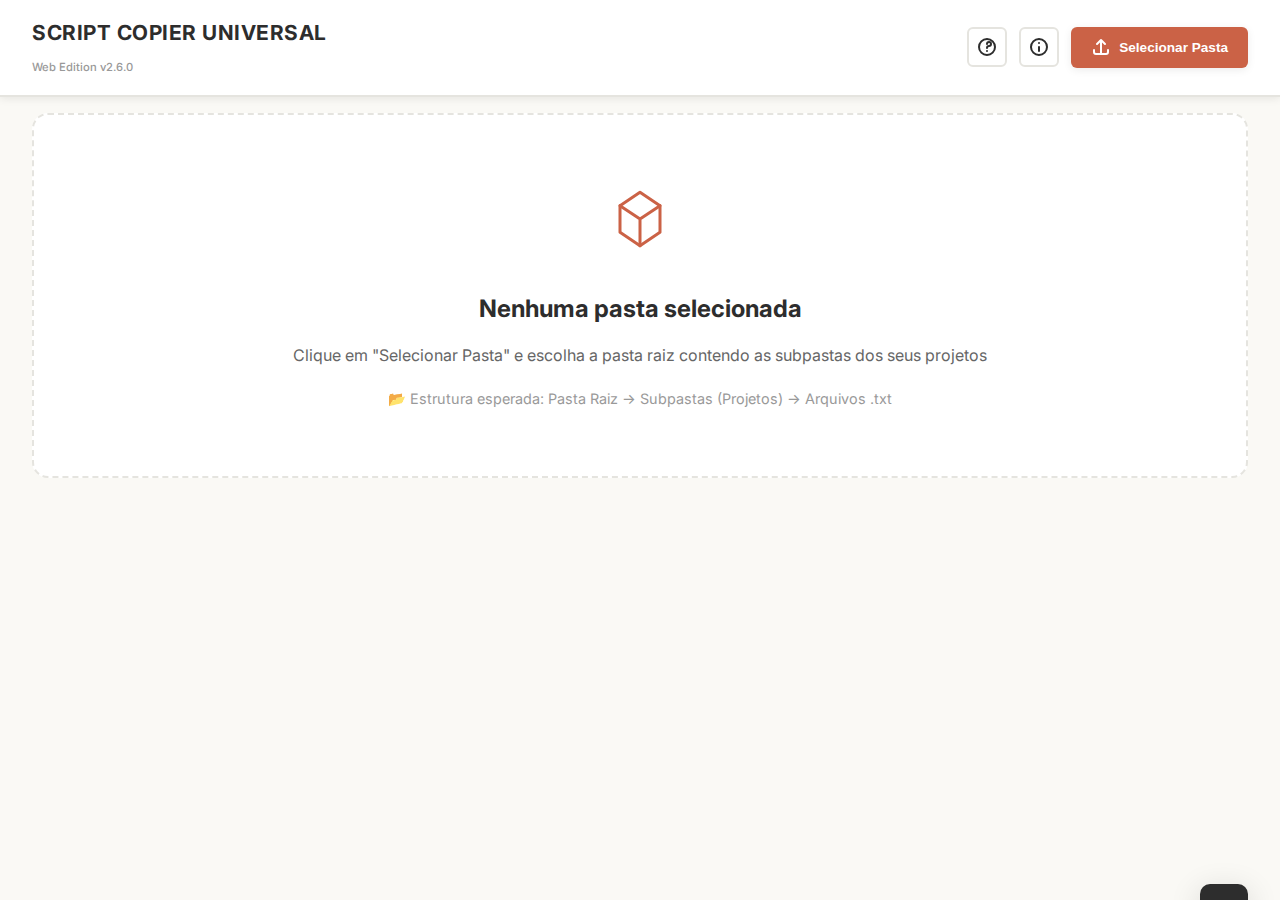
<file: index.html>
<!DOCTYPE html>
<html lang="pt-BR">
<head>
    <meta charset="UTF-8">
    <meta name="viewport" content="width=device-width, initial-scale=1.0">
    <meta name="description" content="Script Copier Web - Gerenciador de roteiros para documentários">
    <title>Script Copier Universal - Web Edition v2.6.0</title>
    <link rel="stylesheet" href="styles.css?v=2.6.0">
    <link rel="preconnect" href="https://fonts.googleapis.com">
    <link rel="preconnect" href="https://fonts.gstatic.com" crossorigin>
    <link href="https://fonts.googleapis.com/css2?family=Inter:wght@300;400;500;600;700&display=swap" rel="stylesheet">
</head>
<body>
    <!-- Header -->
    <header class="header">
        <div class="header-content">
            <div class="logo">
                <h1>SCRIPT COPIER UNIVERSAL</h1>
                <span class="version">Web Edition v2.6.0</span>
            </div>
            <div class="header-actions">
                <button id="helpButton" class="btn-icon" title="Ajuda">
                    <svg width="20" height="20" viewBox="0 0 20 20" fill="none">
                        <circle cx="10" cy="10" r="8" stroke="currentColor" stroke-width="2"/>
                        <path d="M10 14V14.01M10 11C10 9.89543 10.8954 9 12 9C13.1046 9 14 8.10457 14 7C14 5.89543 13.1046 5 12 5C10.8954 5 10 5.89543 10 7" stroke="currentColor" stroke-width="2" stroke-linecap="round"/>
                    </svg>
                </button>
                <button id="aboutButton" class="btn-icon" title="Sobre">
                    <svg width="20" height="20" viewBox="0 0 20 20" fill="none">
                        <circle cx="10" cy="10" r="8" stroke="currentColor" stroke-width="2"/>
                        <path d="M10 10V14M10 6V6.01" stroke="currentColor" stroke-width="2" stroke-linecap="round"/>
                    </svg>
                </button>

                <!-- Root Folder Manager -->
                <div id="rootFolderManager" style="display: none; align-items: center; gap: 0.5rem;">
                    <select id="rootFolderDropdown" class="root-folder-dropdown">
                        <option value="">Selecione pasta raiz</option>
                    </select>
                    <button id="addRootFolderButton" class="btn-icon" title="Adicionar nova pasta raiz">
                        <svg width="20" height="20" viewBox="0 0 20 20" fill="none">
                            <path d="M10 3V17M3 10H17" stroke="currentColor" stroke-width="2" stroke-linecap="round"/>
                        </svg>
                    </button>
                    <button id="removeRootFolderButton" class="btn-icon" title="Remover pasta raiz atual" style="display: none;">
                        <svg width="20" height="20" viewBox="0 0 20 20" fill="none">
                            <path d="M3 6h14M8 6V4h4v2M5 6v11h10V6" stroke="currentColor" stroke-width="2" stroke-linecap="round"/>
                        </svg>
                    </button>
                </div>

                <button id="uploadButton" class="btn-primary">
                    <svg width="20" height="20" viewBox="0 0 20 20" fill="none">
                        <path d="M10 3V17M10 3L6 7M10 3L14 7" stroke="currentColor" stroke-width="2" stroke-linecap="round" stroke-linejoin="round"/>
                        <path d="M3 13V15C3 16.1046 3.89543 17 5 17H15C16.1046 17 17 16.1046 17 15V13" stroke="currentColor" stroke-width="2" stroke-linecap="round"/>
                    </svg>
                    Selecionar Pasta
                </button>
                <button id="refreshButton" class="btn-secondary" style="display: none;">
                    <svg width="20" height="20" viewBox="0 0 20 20" fill="none">
                        <path d="M17 10C17 13.866 13.866 17 10 17C6.13401 17 3 13.866 3 10C3 6.13401 6.13401 3 10 3C12.5 3 14.6667 4.33333 16 6" stroke="currentColor" stroke-width="2" stroke-linecap="round"/>
                        <path d="M13 6H17V2" stroke="currentColor" stroke-width="2" stroke-linecap="round" stroke-linejoin="round"/>
                    </svg>
                    Atualizar
                </button>
                <button id="saveButton" class="btn-success" style="display: none;">
                    <svg width="20" height="20" viewBox="0 0 20 20" fill="none">
                        <path d="M16 4L7 13L3 9" stroke="currentColor" stroke-width="2" stroke-linecap="round" stroke-linejoin="round"/>
                    </svg>
                    Salvar Estado
                </button>
                <input type="file" id="fileInput" webkitdirectory directory multiple style="display: none;">
            </div>
        </div>
    </header>

    <!-- Main Container -->
    <div class="container">
        <!-- Project Selector -->
        <div class="project-selector-bar" id="projectSelectorBar" style="display: none;">
            <label for="projectDropdown">Selecione o Roteiro:</label>
            <select id="projectDropdown" class="project-dropdown">
                <option value="">Nenhum projeto selecionado</option>
            </select>
            <button id="openFolderButton" class="btn-icon" title="Abrir pasta do projeto">
                <svg width="18" height="18" viewBox="0 0 20 20" fill="none">
                    <path d="M3 5C3 3.89543 3.89543 3 5 3H8L10 5H15C16.1046 5 17 5.89543 17 7V15C17 16.1046 16.1046 17 15 17H5C3.89543 17 3 16.1046 3 15V5Z" stroke="currentColor" stroke-width="2"/>
                </svg>
            </button>
            <button id="reloadProjectButton" class="btn-icon" title="Recarregar projeto">
                <svg width="18" height="18" viewBox="0 0 20 20" fill="none">
                    <path d="M17 10C17 13.866 13.866 17 10 17C6.13401 17 3 13.866 3 10C3 6.13401 6.13401 3 10 3C12.5 3 14.6667 4.33333 16 6" stroke="currentColor" stroke-width="2" stroke-linecap="round"/>
                </svg>
            </button>
            <span id="folderPathDisplay" class="folder-path"></span>
        </div>

        <!-- Empty State -->
        <div id="emptyState" class="empty-state-large">
            <svg width="80" height="80" viewBox="0 0 80 80" fill="none">
                <path d="M20 26.6667L40 13.3334L60 26.6667V53.3334L40 66.6667L20 53.3334V26.6667Z" stroke="#cb6246" stroke-width="3" stroke-linecap="round" stroke-linejoin="round"/>
                <path d="M20 26.6667L40 40L60 26.6667M40 66.6667V40" stroke="#cb6246" stroke-width="3" stroke-linecap="round" stroke-linejoin="round"/>
            </svg>
            <h2>Nenhuma pasta selecionada</h2>
            <p>Clique em "Selecionar Pasta" e escolha a pasta raiz contendo as subpastas dos seus projetos</p>
            <p class="folder-structure-hint">📂 Estrutura esperada: Pasta Raiz → Subpastas (Projetos) → Arquivos .txt</p>
        </div>

        <!-- Tabs -->
        <div class="tabs-container" id="tabsContainer" style="display: none;">
            <!-- Tab Navigation -->
            <div class="tabs-nav">
                <button class="tab-button active" data-tab="copy">
                    <svg width="20" height="20" viewBox="0 0 20 20" fill="none">
                        <path d="M7 7V5C7 3.89543 7.89543 3 9 3H15C16.1046 3 17 3.89543 17 5V11C17 12.1046 16.1046 13 15 13H13" stroke="currentColor" stroke-width="2" stroke-linecap="round"/>
                        <rect x="3" y="7" width="10" height="10" rx="2" stroke="currentColor" stroke-width="2"/>
                    </svg>
                    Copiar Seções
                </button>
                <button class="tab-button" data-tab="view">
                    <svg width="20" height="20" viewBox="0 0 20 20" fill="none">
                        <path d="M4 6H16M4 10H16M4 14H16" stroke="currentColor" stroke-width="2" stroke-linecap="round"/>
                    </svg>
                    Visualizar Arquivos
                </button>
                <button class="tab-button" data-tab="youtube">
                    <svg width="20" height="20" viewBox="0 0 20 20" fill="none">
                        <rect x="2" y="4" width="16" height="12" rx="2" stroke="currentColor" stroke-width="2"/>
                        <path d="M8 7L13 10L8 13V7Z" fill="currentColor"/>
                    </svg>
                    Título e Descrição
                </button>
            </div>

            <!-- Tab Content -->
            <div class="tabs-content">
                <!-- Copy Tab - Layout 2 colunas -->
                <div id="copyTab" class="tab-content active">
                    <div class="two-column-layout">
                        <!-- Coluna Esquerda: Lista de Seções -->
                        <div class="sections-column">
                            <h3 class="column-title">
                                <svg width="18" height="18" viewBox="0 0 20 20" fill="none">
                                    <path d="M4 6H16M4 10H16M4 14H10" stroke="currentColor" stroke-width="2" stroke-linecap="round"/>
                                </svg>
                                SEÇÕES DO ROTEIRO
                            </h3>
                            <div id="sectionsList" class="sections-list">
                                <div class="empty-message">
                                    <p>Selecione um roteiro para visualizar as seções</p>
                                </div>
                            </div>
                        </div>

                        <!-- Coluna Direita: Preview do Texto -->
                        <div class="preview-column">
                            <h3 class="column-title">
                                <svg width="18" height="18" viewBox="0 0 20 20" fill="none">
                                    <path d="M10 3C5 3 1 10 1 10s4 7 9 7 9-7 9-7-4-7-9-7z" stroke="currentColor" stroke-width="2"/>
                                    <circle cx="10" cy="10" r="3" stroke="currentColor" stroke-width="2"/>
                                </svg>
                                Visualização do Texto
                            </h3>
                            <div id="textPreview" class="text-preview">
                                <div class="empty-message">
                                    <svg width="60" height="60" viewBox="0 0 20 20" fill="none" style="opacity: 0.3;">
                                        <path d="M1 1L19 19M1 19L19 1" stroke="currentColor" stroke-width="2"/>
                                    </svg>
                                    <p>Selecione uma seção ao lado para visualizar</p>
                                    <p style="font-size: 0.9rem; color: var(--text-muted); margin-top: 0.5rem;">Você poderá copiar o texto com um clique!</p>
                                </div>
                            </div>
                            <div id="previewActions" class="preview-actions" style="display: none;">
                                <button id="copyTextButton" class="btn-copy-large">
                                    <svg width="20" height="20" viewBox="0 0 20 20" fill="none">
                                        <path d="M7 7V5C7 3.89543 7.89543 3 9 3H15C16.1046 3 17 3.89543 17 5V11C17 12.1046 16.1046 13 15 13H13" stroke="currentColor" stroke-width="2" stroke-linecap="round"/>
                                        <rect x="3" y="7" width="10" height="10" rx="2" stroke="currentColor" stroke-width="2"/>
                                    </svg>
                                    Copiar Texto
                                </button>
                                <button id="saveTextButton" class="btn-save-text">
                                    <svg width="20" height="20" viewBox="0 0 20 20" fill="none">
                                        <path d="M4 4v12h12V7l-3-3H4z" stroke="currentColor" stroke-width="2"/>
                                        <path d="M13 3v4H7V3M7 17v-6h6v6" stroke="currentColor" stroke-width="2"/>
                                    </svg>
                                    Salvar
                                </button>
                                <span id="copyCountInfo" class="copy-count-info"></span>
                            </div>
                        </div>
                    </div>
                </div>

                <!-- View Tab - Layout 2 colunas: Lista + Conteúdo -->
                <div id="viewTab" class="tab-content">
                    <div class="two-column-layout">
                        <!-- Coluna Esquerda: Lista de Arquivos -->
                        <div class="files-column">
                            <div style="display: flex; justify-content: space-between; align-items: center; margin-bottom: 1rem;">
                                <h3 class="column-title" style="margin-bottom: 0;">
                                    <svg width="18" height="18" viewBox="0 0 20 20" fill="none">
                                        <path d="M3 3H8L10 5H17V15H3V3Z" stroke="currentColor" stroke-width="2"/>
                                    </svg>
                                    ARQUIVOS
                                </h3>
                                <button id="analyzeProjectButton" class="btn-analyze" style="display: none;" title="Analisar estatísticas do projeto">
                                    <svg width="18" height="18" viewBox="0 0 20 20" fill="none">
                                        <rect x="3" y="3" width="4" height="14" stroke="currentColor" stroke-width="2"/>
                                        <rect x="10" y="8" width="4" height="9" stroke="currentColor" stroke-width="2"/>
                                        <rect x="17" y="5" width="4" height="12" stroke="currentColor" stroke-width="2" transform="translate(-4 0)"/>
                                    </svg>
                                    Analisar
                                </button>
                            </div>
                            <div id="filesList" class="files-list-sidebar">
                                <div class="empty-message">
                                    <p>Nenhum projeto selecionado</p>
                                </div>
                            </div>
                        </div>

                        <!-- Coluna Direita: Conteúdo do Arquivo -->
                        <div class="file-content-column">
                            <h3 class="column-title">
                                <svg width="18" height="18" viewBox="0 0 20 20" fill="none">
                                    <path d="M4 4h12v12H4V4z" stroke="currentColor" stroke-width="2"/>
                                    <path d="M7 7h6M7 10h6M7 13h4" stroke="currentColor" stroke-width="2"/>
                                </svg>
                                Selecione um roteiro e arquivo
                            </h3>
                            <div id="fileContentPreview" class="file-content-preview">
                                <div class="empty-message">
                                    <svg width="60" height="60" viewBox="0 0 20 20" fill="none" style="opacity: 0.3;">
                                        <path d="M4 4h12v12H4V4z" stroke="currentColor" stroke-width="2"/>
                                    </svg>
                                    <p>Selecione um arquivo ao lado para visualizar</p>
                                    <p style="font-size: 0.9rem; color: var(--text-muted); margin-top: 0.5rem;">Você poderá navegar pelas partes e capítulos na árvore ao lado.</p>
                                </div>
                            </div>
                            <div id="fileContentActions" class="preview-actions" style="display: none;">
                                <button id="copyFileButton" class="btn-copy-large">
                                    <svg width="20" height="20" viewBox="0 0 20 20" fill="none">
                                        <path d="M7 7V5C7 3.89543 7.89543 3 9 3H15C16.1046 3 17 3.89543 17 5V11C17 12.1046 16.1046 13 15 13H13" stroke="currentColor" stroke-width="2" stroke-linecap="round"/>
                                        <rect x="3" y="7" width="10" height="10" rx="2" stroke="currentColor" stroke-width="2"/>
                                    </svg>
                                    Copiar
                                </button>
                                <span id="fileInfoDisplay" class="copy-count-info"></span>
                            </div>
                        </div>
                    </div>
                </div>

                <!-- YouTube Tab -->
                <div id="youtubeTab" class="tab-content">
                    <div class="youtube-container">
                        <div class="youtube-header">
                            <h3>
                                <svg width="22" height="22" viewBox="0 0 20 20" fill="none">
                                    <rect x="2" y="4" width="16" height="12" rx="2" stroke="currentColor" stroke-width="2"/>
                                    <path d="M8 7L13 10L8 13V7Z" fill="currentColor"/>
                                </svg>
                                INFORMAÇÕES DO VÍDEO
                            </h3>
                            <label class="video-status-checkbox">
                                <input type="checkbox" id="videoPostedCheckbox">
                                <span>Vídeo Postado</span>
                            </label>
                        </div>

                        <div class="form-section">
                            <label class="form-label">
                                <svg width="16" height="16" viewBox="0 0 20 20" fill="none">
                                    <path d="M4 6h12M4 10h12M4 14h8" stroke="currentColor" stroke-width="2"/>
                                </svg>
                                TÍTULOS SUGERIDOS (Curiosidade + Sensacional + Pergunta):
                            </label>
                            <div class="titles-grid">
                                <div class="title-option">
                                    <label>Opção 1:</label>
                                    <input type="text" id="title1" placeholder="Digite o primeiro título...">
                                    <button class="btn-copy-icon" data-target="title1">
                                        <svg width="16" height="16" viewBox="0 0 20 20" fill="none">
                                            <path d="M7 7V5C7 3.89543 7.89543 3 9 3H15C16.1046 3 17 3.89543 17 5V11C17 12.1046 16.1046 13 15 13H13" stroke="currentColor" stroke-width="2"/>
                                            <rect x="3" y="7" width="10" height="10" rx="2" stroke="currentColor" stroke-width="2"/>
                                        </svg>
                                    </button>
                                </div>
                                <div class="title-option">
                                    <label>Opção 2:</label>
                                    <input type="text" id="title2" placeholder="Digite o segundo título...">
                                    <button class="btn-copy-icon" data-target="title2">
                                        <svg width="16" height="16" viewBox="0 0 20 20" fill="none">
                                            <path d="M7 7V5C7 3.89543 7.89543 3 9 3H15C16.1046 3 17 3.89543 17 5V11C17 12.1046 16.1046 13 15 13H13" stroke="currentColor" stroke-width="2"/>
                                            <rect x="3" y="7" width="10" height="10" rx="2" stroke="currentColor" stroke-width="2"/>
                                        </svg>
                                    </button>
                                </div>
                                <div class="title-option">
                                    <label>Opção 3:</label>
                                    <input type="text" id="title3" placeholder="Digite o terceiro título...">
                                    <button class="btn-copy-icon" data-target="title3">
                                        <svg width="16" height="16" viewBox="0 0 20 20" fill="none">
                                            <path d="M7 7V5C7 3.89543 7.89543 3 9 3H15C16.1046 3 17 3.89543 17 5V11C17 12.1046 16.1046 13 15 13H13" stroke="currentColor" stroke-width="2"/>
                                            <rect x="3" y="7" width="10" height="10" rx="2" stroke="currentColor" stroke-width="2"/>
                                        </svg>
                                    </button>
                                </div>
                                <div class="title-option">
                                    <label>Opção 4:</label>
                                    <input type="text" id="title4" placeholder="Digite o quarto título...">
                                    <button class="btn-copy-icon" data-target="title4">
                                        <svg width="16" height="16" viewBox="0 0 20 20" fill="none">
                                            <path d="M7 7V5C7 3.89543 7.89543 3 9 3H15C16.1046 3 17 3.89543 17 5V11C17 12.1046 16.1046 13 15 13H13" stroke="currentColor" stroke-width="2"/>
                                            <rect x="3" y="7" width="10" height="10" rx="2" stroke="currentColor" stroke-width="2"/>
                                        </svg>
                                    </button>
                                </div>
                                <div class="title-option">
                                    <label>Opção 5:</label>
                                    <input type="text" id="title5" placeholder="Digite o quinto título...">
                                    <button class="btn-copy-icon" data-target="title5">
                                        <svg width="16" height="16" viewBox="0 0 20 20" fill="none">
                                            <path d="M7 7V5C7 3.89543 7.89543 3 9 3H15C16.1046 3 17 3.89543 17 5V11C17 12.1046 16.1046 13 15 13H13" stroke="currentColor" stroke-width="2"/>
                                            <rect x="3" y="7" width="10" height="10" rx="2" stroke="currentColor" stroke-width="2"/>
                                        </svg>
                                    </button>
                                </div>
                            </div>
                        </div>

                        <div class="form-section">
                            <label class="form-label">
                                <svg width="16" height="16" viewBox="0 0 20 20" fill="none">
                                    <path d="M3 3H17V14H3V3Z" stroke="currentColor" stroke-width="2"/>
                                    <path d="M7 14V17M13 14V17M5 17H15" stroke="currentColor" stroke-width="2"/>
                                </svg>
                                DESCRIÇÃO PARA YOUTUBE (com gancho):
                            </label>
                            <textarea id="description" rows="10" placeholder="Digite a descrição do vídeo com gancho para prender a atenção..."></textarea>
                            <button class="btn-copy-icon" data-target="description" style="position: absolute; right: 10px; top: 40px;">
                                <svg width="16" height="16" viewBox="0 0 20 20" fill="none">
                                    <path d="M7 7V5C7 3.89543 7.89543 3 9 3H15C16.1046 3 17 3.89543 17 5V11C17 12.1046 16.1046 13 15 13H13" stroke="currentColor" stroke-width="2"/>
                                    <rect x="3" y="7" width="10" height="10" rx="2" stroke="currentColor" stroke-width="2"/>
                                </svg>
                            </button>
                        </div>

                        <div class="form-section">
                            <label class="form-label">
                                <svg width="16" height="16" viewBox="0 0 20 20" fill="none">
                                    <rect x="3" y="3" width="14" height="14" rx="2" stroke="currentColor" stroke-width="2"/>
                                    <circle cx="7" cy="7" r="2" stroke="currentColor" stroke-width="2"/>
                                    <path d="M14 14L10 10L3 17" stroke="currentColor" stroke-width="2"/>
                                </svg>
                                IDEIAS PARA THUMBNAIL:
                            </label>
                            <textarea id="thumbnail" rows="5" placeholder="Descreva ideias visuais para a thumbnail (elementos, cores, texto, composição...)"></textarea>
                        </div>

                        <button class="btn-save-youtube" id="saveYoutubeData">
                            <svg width="20" height="20" viewBox="0 0 20 20" fill="none">
                                <path d="M16 4L7 13L3 9" stroke="currentColor" stroke-width="2" stroke-linecap="round"/>
                            </svg>
                            Salvar Informações
                        </button>
                    </div>
                </div>
            </div>
        </div>
    </div>

    <!-- Help Modal -->
    <div id="helpModal" class="modal">
        <div class="modal-content">
            <div class="modal-header">
                <h2>Como Usar o Script Copier</h2>
                <button class="modal-close" onclick="document.getElementById('helpModal').style.display='none'">&times;</button>
            </div>
            <div class="modal-body">
                <h3>1. Selecionar Pasta do Projeto</h3>
                <p>Clique em "Selecionar Pasta" e escolha a pasta raiz que contém suas subpastas de roteiros.</p>

                <h3>2. Aba "Copiar Seções"</h3>
                <p>• Visualize e copie seções do roteiro (OPENING, CHAPTER, ACT, etc.)</p>
                <p>• Cards verdes com ✓ indicam seções já copiadas</p>
                <p>• Contador de palavras e caracteres em tempo real</p>

                <h3>3. Aba "Visualizar Arquivos"</h3>
                <p>• Lista todos os arquivos do projeto</p>
                <p>• Clique em um arquivo para visualizar o conteúdo</p>
                <p>• Botão "Copiar" para copiar o arquivo completo</p>

                <h3>4. Aba "Título e Descrição"</h3>
                <p>• Carrega automaticamente dados do arquivo 05_Titulo_Descricao.txt</p>
                <p>• 5 opções de títulos para YouTube</p>
                <p>• Descrição e ideias para thumbnail</p>
                <p>• Marque "Vídeo Postado" para controlar status</p>

                <h3>Tipos de Arquivos Suportados</h3>
                <p>• Texto: .txt, .md, .rtf</p>
                <p>• Documentos: .doc, .docx, .pdf</p>
                <p>• Legendas: .srt, .vtt, .sub</p>
                <p>• Scripts: .fountain</p>
            </div>
        </div>
    </div>

    <!-- About Modal -->
    <div id="aboutModal" class="modal">
        <div class="modal-content">
            <div class="modal-header">
                <h2>Sobre o Script Copier</h2>
                <button class="modal-close" onclick="document.getElementById('aboutModal').style.display='none'">&times;</button>
            </div>
            <div class="modal-body">
                <div class="about-logo">
                    <h1 style="color: #cb6246; font-size: 2.5rem;">SCRIPT COPIER UNIVERSAL</h1>
                    <p style="font-size: 1.2rem; color: #666;">Web Edition v2.6.0</p>
                </div>

                <h3>Desenvolvido por</h3>
                <p style="font-size: 1.3rem; font-weight: bold; color: #cb6246;">Nardoto</p>
                <p style="color: #666;">Gerenciador de roteiros para documentários bíblicos</p>

                <hr style="margin: 2rem 0; border: none; border-top: 1px solid #ddd;">

                <h3>Funcionalidades</h3>
                <ul>
                    <li>✅ Copiar seções de roteiros automaticamente</li>
                    <li>✅ Visualizar múltiplos formatos de arquivo</li>
                    <li>✅ Gerenciar títulos e descrições para YouTube</li>
                    <li>✅ Histórico de cópias com indicadores visuais</li>
                    <li>✅ Leitura direta de arquivos locais (File System Access API)</li>
                </ul>

                <h3>Tecnologias</h3>
                <p>• HTML5, CSS3, JavaScript (Vanilla)</p>
                <p>• File System Access API</p>
                <p>• IndexedDB para persistência</p>
                <p>• Portado de Python/tkinter para Web</p>

                <hr style="margin: 2rem 0; border: none; border-top: 1px solid #ddd;">

                <p style="text-align: center; color: #999; font-size: 0.9rem;">
                    © 2025 Nardoto. Todos os direitos reservados.<br>
                    <a href="https://github.com/nardoto" target="_blank" style="color: #cb6246;">GitHub</a>
                </p>
            </div>
        </div>
    </div>

    <!-- Statistics Modal -->
    <div id="statsModal" class="modal">
        <div class="modal-content">
            <div class="modal-header">
                <h2>📊 Estatísticas do Projeto</h2>
                <button class="modal-close" onclick="document.getElementById('statsModal').style.display='none'">&times;</button>
            </div>
            <div class="modal-body" id="statsModalBody">
                <p style="text-align: center; color: var(--text-muted);">Carregando...</p>
            </div>
        </div>
    </div>

    <!-- Notification Toast -->
    <div id="toast" class="toast"></div>

    <!-- Scripts -->
    <script src="app.js?v=2.6.0"></script>
</body>
</html>
</file>
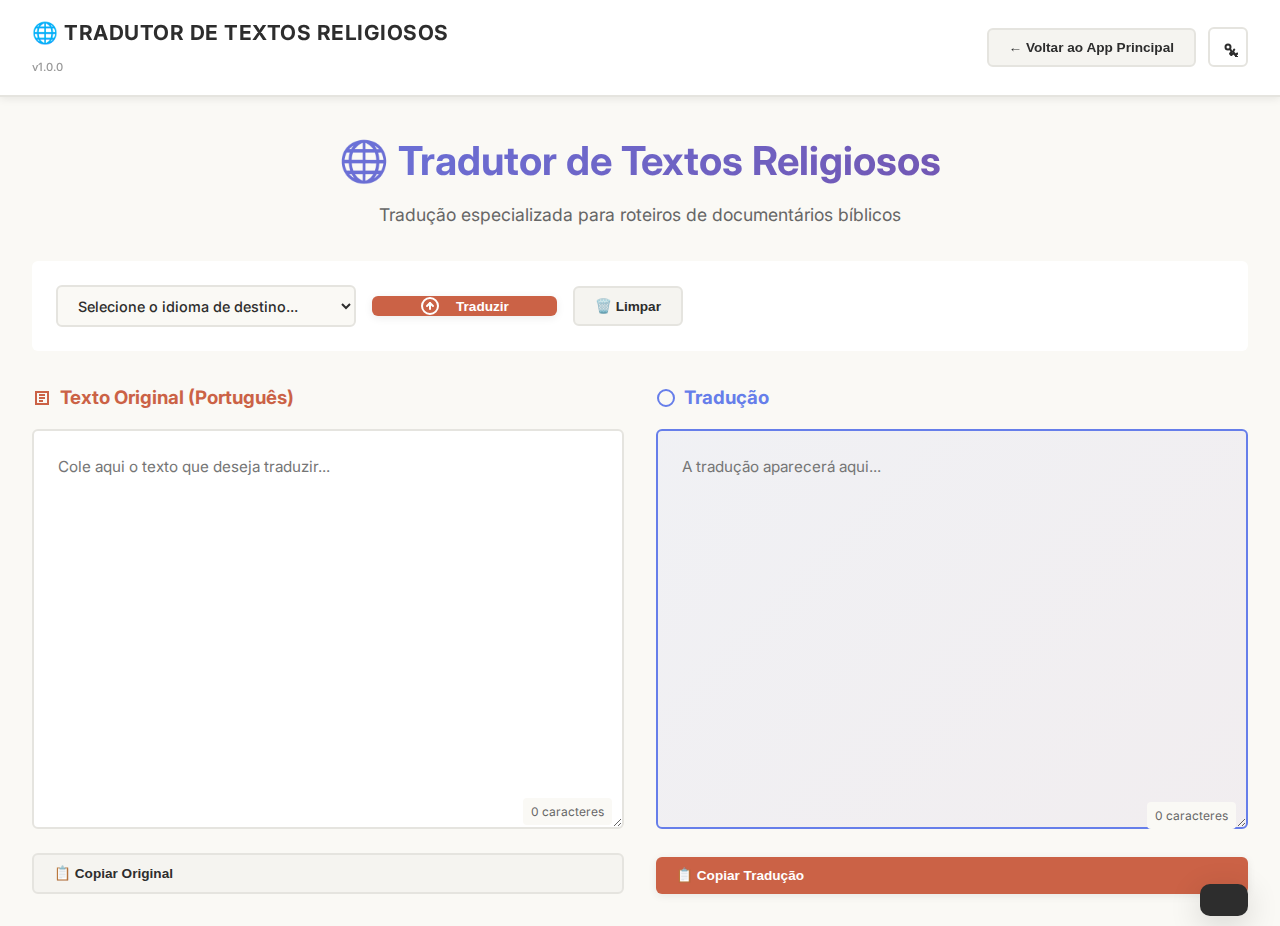
<file: translator.html>
<!DOCTYPE html>
<html lang="pt-BR">
<head>
    <meta charset="UTF-8">
    <meta name="viewport" content="width=device-width, initial-scale=1.0">
    <meta name="description" content="Tradutor de Textos Religiosos - Powered by Google Gemini AI">
    <title>Tradutor de Textos Religiosos - v1.0.0</title>
    <link rel="stylesheet" href="styles.css?v=2.8.6">
    <link rel="preconnect" href="https://fonts.googleapis.com">
    <link rel="preconnect" href="https://fonts.gstatic.com" crossorigin>
    <link href="https://fonts.googleapis.com/css2?family=Inter:wght@300;400;500;600;700&display=swap" rel="stylesheet">
    <style>
        .translator-container {
            max-width: 1400px;
            margin: 2rem auto;
            padding: 0 2rem;
        }

        .translator-header {
            text-align: center;
            margin-bottom: 2rem;
        }

        .translator-header h1 {
            font-size: 2.5rem;
            background: linear-gradient(135deg, #667eea 0%, #764ba2 100%);
            -webkit-background-clip: text;
            -webkit-text-fill-color: transparent;
            background-clip: text;
            margin-bottom: 0.5rem;
        }

        .translator-grid {
            display: grid;
            grid-template-columns: 1fr 1fr;
            gap: 2rem;
            margin-bottom: 2rem;
        }

        .text-panel {
            display: flex;
            flex-direction: column;
            gap: 1rem;
        }

        .text-area-wrapper {
            position: relative;
            flex: 1;
        }

        .char-counter {
            position: absolute;
            bottom: 0.75rem;
            right: 0.75rem;
            font-size: 0.75rem;
            color: var(--text-secondary);
            background: var(--bg-primary);
            padding: 0.25rem 0.5rem;
            border-radius: 4px;
            pointer-events: none;
        }

        textarea {
            width: 100%;
            min-height: 400px;
            padding: 1.5rem;
            padding-bottom: 2.5rem;
            border: 2px solid var(--border-color);
            border-radius: var(--radius-sm);
            font-family: 'Inter', sans-serif;
            font-size: 0.95rem;
            line-height: 1.6;
            resize: vertical;
            background: var(--bg-secondary);
            color: var(--text-primary);
            transition: border-color 0.3s;
        }

        textarea:focus {
            outline: none;
            border-color: var(--accent-primary);
        }

        textarea[readonly] {
            background: linear-gradient(135deg, #667eea11 0%, #764ba211 100%);
            border-color: #667eea;
        }

        .controls {
            display: flex;
            gap: 1rem;
            align-items: center;
            padding: 1.5rem;
            background: var(--bg-secondary);
            border-radius: var(--radius-sm);
            margin-bottom: 2rem;
        }

        .stats-panel {
            display: grid;
            grid-template-columns: 1fr 1fr;
            gap: 2rem;
            margin-bottom: 2rem;
        }

        .stats-box {
            padding: 1.5rem;
            background: var(--bg-secondary);
            border-radius: var(--radius-sm);
            border: 2px solid var(--border-color);
        }

        .stats-box.translated {
            background: linear-gradient(135deg, #667eea11 0%, #764ba211 100%);
            border-color: #667eea;
        }

        .stats-grid {
            display: flex;
            gap: 2rem;
            margin-top: 1rem;
        }

        .stat-item {
            flex: 1;
            text-align: center;
        }

        .stat-label {
            font-size: 0.85rem;
            color: var(--text-secondary);
            margin-bottom: 0.5rem;
        }

        .stat-value {
            font-size: 1.5rem;
            font-weight: 600;
            color: var(--accent-primary);
        }

        .stat-value.translated {
            color: #667eea;
        }

        .stat-diff {
            font-size: 0.85rem;
            margin-left: 0.5rem;
        }

        @media (max-width: 768px) {
            .translator-grid {
                grid-template-columns: 1fr;
            }

            .stats-panel {
                grid-template-columns: 1fr;
            }
        }
    </style>
</head>
<body>
    <!-- Header -->
    <header class="header">
        <div class="header-content">
            <div class="logo">
                <h1>🌐 TRADUTOR DE TEXTOS RELIGIOSOS</h1>
                <span class="version">v1.0.0</span>
            </div>
            <div class="header-actions">
                <button id="backButton" class="btn-secondary" onclick="window.location.href='index.html'">
                    ← Voltar ao App Principal
                </button>
                <button id="settingsButton" class="btn-icon" title="Configurações">
                    <svg width="20" height="20" viewBox="0 0 20 20" fill="none">
                        <path d="M10 12.5C11.3807 12.5 12.5 11.3807 12.5 10C12.5 8.61929 11.3807 7.5 10 7.5C8.61929 7.5 7.5 8.61929 7.5 10C7.5 11.3807 8.61929 12.5 10 12.5Z" stroke="currentColor" stroke-width="2"/>
                        <path d="M16.2 12.5L15.4 13.9C15.1 14.5 15.2 15.2 15.7 15.7L16.3 16.3C16.5 16.5 16.5 16.8 16.3 17L17 17.7C17.2 17.9 17.5 17.9 17.7 17.7L18.3 17.1C18.8 16.6 19.5 16.5 20.1 16.8L21.5 17.6C21.8 17.8 22 18.1 22 18.5V19.5C22 19.8 21.8 20 21.5 20H18.5C18.2 20 18 19.8 18 19.5V18.5C18 18.1 17.8 17.8 17.5 17.6L16.1 16.8C15.5 16.5 14.8 16.6 14.3 17.1L13.7 17.7C13.5 17.9 13.2 17.9 13 17.7L12.3 17C12.1 16.8 12.1 16.5 12.3 16.3L12.9 15.7C13.4 15.2 13.5 14.5 13.2 13.9L12.4 12.5" stroke="currentColor" stroke-width="2" stroke-linecap="round"/>
                    </svg>
                </button>
            </div>
        </div>
    </header>

    <!-- Main Content -->
    <div class="translator-container">
        <div class="translator-header">
            <h1>🌐 Tradutor de Textos Religiosos</h1>
            <p style="color: var(--text-secondary); font-size: 1.1rem;">Tradução especializada para roteiros de documentários bíblicos</p>
        </div>

        <!-- Controls -->
        <div class="controls">
            <select id="languageSelector" class="root-folder-dropdown" style="flex: 1; max-width: 300px;">
                <option value="" disabled selected>Selecione o idioma de destino...</option>
                <option value="english">🇺🇸 Inglês</option>
                <option value="portuguese">🇧🇷 Português (Brasil)</option>
                <option value="spanish">🇪🇸 Espanhol</option>
                <option value="french">🇫🇷 Francês</option>
                <option value="italian">🇮🇹 Italiano</option>
                <option value="german">🇩🇪 Alemão</option>
            </select>

            <button id="translateButton" class="btn-primary" style="padding: 0 3rem;">
                <svg width="20" height="20" viewBox="0 0 20 20" fill="none" style="margin-right: 0.5rem;">
                    <path d="M10 2C14.418 2 18 5.582 18 10C18 14.418 14.418 18 10 18C5.582 18 2 14.418 2 10C2 5.582 5.582 2 10 2Z" stroke="currentColor" stroke-width="2"/>
                    <path d="M7 10L10 7L13 10" stroke="currentColor" stroke-width="2" stroke-linecap="round" stroke-linejoin="round"/>
                    <path d="M10 7V13" stroke="currentColor" stroke-width="2" stroke-linecap="round"/>
                </svg>
                Traduzir
            </button>

            <button id="clearButton" class="btn-secondary">
                🗑️ Limpar
            </button>
        </div>

        <!-- Text Areas -->
        <div class="translator-grid">
            <!-- Original Text -->
            <div class="text-panel">
                <h3 style="color: var(--accent-primary); display: flex; align-items: center; gap: 0.5rem;">
                    <svg width="20" height="20" viewBox="0 0 20 20" fill="none">
                        <path d="M4 4h12v12H4V4z" stroke="currentColor" stroke-width="2"/>
                        <path d="M7 7h6M7 10h6M7 13h4" stroke="currentColor" stroke-width="2"/>
                    </svg>
                    Texto Original (Português)
                </h3>
                <div class="text-area-wrapper">
                    <textarea id="originalText" placeholder="Cole aqui o texto que deseja traduzir..."></textarea>
                    <div class="char-counter" id="originalCounter">0 caracteres</div>
                </div>
                <button id="copyOriginalButton" class="btn-secondary" style="width: 100%;">
                    📋 Copiar Original
                </button>
            </div>

            <!-- Translated Text -->
            <div class="text-panel">
                <h3 style="color: #667eea; display: flex; align-items: center; gap: 0.5rem;">
                    <svg width="20" height="20" viewBox="0 0 20 20" fill="none">
                        <path d="M10 2C14.418 2 18 5.582 18 10C18 14.418 14.418 18 10 18C5.582 18 2 14.418 2 10C2 5.582 5.582 2 10 2Z" stroke="currentColor" stroke-width="2"/>
                    </svg>
                    <span id="translatedLanguageLabel">Tradução</span>
                </h3>
                <div class="text-area-wrapper">
                    <textarea id="translatedText" readonly placeholder="A tradução aparecerá aqui..."></textarea>
                    <div class="char-counter" id="translatedCounter">0 caracteres</div>
                </div>
                <button id="copyTranslatedButton" class="btn-primary" style="width: 100%;">
                    📋 Copiar Tradução
                </button>
            </div>
        </div>

        <!-- Statistics -->
        <div class="stats-panel" id="statsPanel" style="display: none;">
            <div class="stats-box">
                <h4 style="color: var(--accent-primary); margin: 0 0 1rem 0;">📝 Texto Original</h4>
                <div class="stats-grid">
                    <div class="stat-item">
                        <div class="stat-label">Palavras</div>
                        <div class="stat-value" id="originalWords">0</div>
                    </div>
                    <div class="stat-item">
                        <div class="stat-label">Caracteres</div>
                        <div class="stat-value" id="originalChars">0</div>
                    </div>
                </div>
            </div>

            <div class="stats-box translated">
                <h4 style="color: #667eea; margin: 0 0 1rem 0;">🌐 Tradução</h4>
                <div class="stats-grid">
                    <div class="stat-item">
                        <div class="stat-label">Palavras</div>
                        <div class="stat-value translated" id="translatedWords">
                            0
                            <span class="stat-diff" id="wordsDiff"></span>
                        </div>
                    </div>
                    <div class="stat-item">
                        <div class="stat-label">Caracteres</div>
                        <div class="stat-value translated" id="translatedChars">
                            0
                            <span class="stat-diff" id="charsDiff"></span>
                        </div>
                    </div>
                </div>
            </div>
        </div>
    </div>

    <!-- Settings Modal -->
    <div id="settingsModal" class="modal" style="display: none;">
        <div class="modal-content" style="max-width: 600px;">
            <div class="modal-header">
                <h2>⚙️ Configurações</h2>
                <button class="modal-close" onclick="document.getElementById('settingsModal').style.display='none'">&times;</button>
            </div>
            <div class="modal-body">
                <div style="margin-bottom: 1.5rem;">
                    <label style="display: block; margin-bottom: 0.5rem; font-weight: 500;">
                        🔑 API Key do Google Gemini
                    </label>
                    <input
                        type="password"
                        id="apiKeyInput"
                        placeholder="Cole sua API Key aqui..."
                        style="width: 100%; padding: 0.75rem; border: 2px solid var(--border-color); border-radius: var(--radius-sm); font-family: 'Courier New', monospace;"
                    >
                    <p style="margin-top: 0.5rem; font-size: 0.85rem; color: var(--text-secondary);">
                        Obtenha sua chave gratuita em:
                        <a href="https://makersuite.google.com/app/apikey" target="_blank" style="color: var(--accent-primary);">Google AI Studio</a>
                    </p>
                </div>

                <div style="display: flex; gap: 0.75rem;">
                    <button id="saveApiKeyButton" class="btn-primary" style="flex: 1;">
                        💾 Salvar
                    </button>
                    <button id="testApiKeyButton" class="btn-secondary" style="flex: 1;">
                        🧪 Testar Conexão
                    </button>
                </div>
            </div>
        </div>
    </div>

    <!-- Toast Notification -->
    <div id="toast" class="toast"></div>

    <!-- Scripts -->
    <script src="translator.js?v=1.0.0"></script>
</body>
</html>
</file>
<file: styles.css>
/* ========================================
   SCRIPT COPIER WEB - CLAUDE LOOPLESS THEME
   Desktop Layout Style
   ======================================== */

:root {
    /* Claude Loopless Colors */
    --bg-primary: #faf9f5;
    --bg-secondary: #ffffff;
    --bg-hover: #f5f4f0;
    --accent-primary: #cb6246;
    --accent-secondary: #a8d5ba;
    --success-green: #d4edda;
    --success-border: #c3e6cb;
    --text-primary: #2d2d2d;
    --text-secondary: #666666;
    --text-muted: #999999;
    --border-color: #e5e4df;
    --shadow-sm: 0 2px 8px rgba(0, 0, 0, 0.08);
    --shadow-md: 0 4px 16px rgba(0, 0, 0, 0.12);
    --shadow-lg: 0 8px 32px rgba(0, 0, 0, 0.16);
    --radius-sm: 6px;
    --radius-md: 10px;
    --radius-lg: 16px;
}

* {
    margin: 0;
    padding: 0;
    box-sizing: border-box;
}

body {
    font-family: 'Inter', -apple-system, BlinkMacSystemFont, 'Segoe UI', sans-serif;
    background: var(--bg-primary);
    color: var(--text-primary);
    line-height: 1.6;
    overflow-x: hidden;
}

/* ========================================
   HEADER
   ======================================== */

.header {
    background: var(--bg-secondary);
    border-bottom: 2px solid var(--border-color);
    padding: 1rem 0;
    box-shadow: var(--shadow-sm);
    position: sticky;
    top: 0;
    z-index: 100;
}

.header-content {
    max-width: 1600px;
    margin: 0 auto;
    padding: 0 2rem;
    display: flex;
    justify-content: space-between;
    align-items: center;
}

.logo h1 {
    font-size: 1.3rem;
    font-weight: 700;
    color: var(--text-primary);
    margin-bottom: 0.25rem;
    letter-spacing: 0.5px;
}

.logo .version {
    font-size: 0.7rem;
    color: var(--text-muted);
    font-weight: 500;
}

/* ========================================
   BUTTONS
   ======================================== */

.btn-primary {
    background: var(--accent-primary);
    color: white;
    border: none;
    padding: 0.65rem 1.25rem;
    border-radius: var(--radius-sm);
    font-size: 0.85rem;
    font-weight: 600;
    cursor: pointer;
    display: inline-flex;
    align-items: center;
    gap: 0.5rem;
    transition: all 0.2s ease;
    box-shadow: var(--shadow-sm);
}

.btn-primary:hover {
    background: #b55538;
    transform: translateY(-1px);
    box-shadow: var(--shadow-md);
}

.btn-primary:active {
    transform: translateY(0);
}

.btn-secondary {
    background: var(--bg-hover);
    color: var(--text-primary);
    border: 2px solid var(--border-color);
    padding: 0.65rem 1.25rem;
    border-radius: var(--radius-sm);
    font-size: 0.85rem;
    font-weight: 600;
    cursor: pointer;
    display: inline-flex;
    align-items: center;
    gap: 0.5rem;
    transition: all 0.2s ease;
}

.btn-secondary:hover {
    background: var(--bg-secondary);
    border-color: var(--accent-primary);
    color: var(--accent-primary);
    transform: translateY(-1px);
}

.btn-secondary:active {
    transform: translateY(0);
}

.btn-success {
    background: var(--accent-secondary);
    color: white;
    border: none;
    padding: 0.65rem 1.25rem;
    border-radius: var(--radius-sm);
    font-size: 0.85rem;
    font-weight: 600;
    cursor: pointer;
    display: inline-flex;
    align-items: center;
    gap: 0.5rem;
    transition: all 0.2s ease;
}

.btn-success:hover {
    background: #97c9a9;
    transform: translateY(-1px);
}

.header-actions {
    display: flex;
    gap: 0.75rem;
    align-items: center;
}

.root-folder-dropdown {
    padding: 0.6rem 1rem;
    border: 2px solid var(--border-color);
    border-radius: var(--radius-sm);
    font-family: inherit;
    font-size: 0.9rem;
    font-weight: 500;
    color: var(--text-primary);
    background: var(--bg-primary);
    cursor: pointer;
    transition: border-color 0.2s ease;
    min-width: 200px;
}

.root-folder-dropdown:focus {
    outline: none;
    border-color: var(--accent-primary);
}

.btn-icon {
    background: none;
    border: 1px solid var(--border-color);
    padding: 0.5rem;
    border-radius: var(--radius-sm);
    cursor: pointer;
    display: inline-flex;
    align-items: center;
    justify-content: center;
    transition: all 0.2s ease;
    color: var(--text-secondary);
}

.btn-icon:hover {
    border-color: var(--accent-primary);
    color: var(--accent-primary);
    background: var(--bg-hover);
}

/* ========================================
   CONTAINER
   ======================================== */

.container {
    max-width: 1600px;
    margin: 0 auto;
    padding: 1rem 2rem;
}

/* ========================================
   PROJECT SELECTOR BAR
   ======================================== */

.project-selector-bar {
    background: var(--bg-secondary);
    border: 2px solid var(--border-color);
    border-radius: var(--radius-md);
    padding: 1rem 1.5rem;
    margin-bottom: 1.5rem;
    display: flex;
    align-items: center;
    gap: 1rem;
    box-shadow: var(--shadow-sm);
}

.project-selector-bar label {
    font-weight: 600;
    color: var(--text-primary);
    font-size: 0.95rem;
    white-space: nowrap;
}

.project-dropdown {
    flex: 1;
    max-width: 400px;
    padding: 0.7rem 1rem;
    border: 2px solid var(--border-color);
    border-radius: var(--radius-sm);
    font-family: inherit;
    font-size: 0.95rem;
    font-weight: 500;
    color: var(--text-primary);
    background: var(--bg-primary);
    cursor: pointer;
    transition: border-color 0.2s ease;
}

.project-dropdown:focus {
    outline: none;
    border-color: var(--accent-primary);
}

.folder-path {
    flex: 1;
    font-size: 0.85rem;
    color: var(--text-secondary);
    padding-left: 1rem;
    border-left: 2px solid var(--border-color);
    overflow: hidden;
    text-overflow: ellipsis;
    white-space: nowrap;
}

/* ========================================
   EMPTY STATE
   ======================================== */

.empty-state-large {
    text-align: center;
    padding: 4rem 2rem;
    background: var(--bg-secondary);
    border-radius: var(--radius-lg);
    border: 2px dashed var(--border-color);
}

.empty-state-large svg {
    margin-bottom: 1.5rem;
}

.empty-state-large h2 {
    font-size: 1.5rem;
    color: var(--text-primary);
    margin-bottom: 0.75rem;
}

.empty-state-large p {
    color: var(--text-secondary);
    font-size: 1rem;
    line-height: 1.8;
}

.folder-structure-hint {
    margin-top: 1rem !important;
    font-size: 0.9rem !important;
    color: var(--text-muted) !important;
}

/* ========================================
   TABS
   ======================================== */

.tabs-container {
    background: var(--bg-secondary);
    border-radius: var(--radius-lg);
    box-shadow: var(--shadow-sm);
    border: 2px solid var(--border-color);
    overflow: hidden;
}

.tabs-nav {
    display: flex;
    border-bottom: 2px solid var(--border-color);
    background: var(--bg-hover);
}

.tab-button {
    flex: 1;
    padding: 1rem 1.5rem;
    background: none;
    border: none;
    cursor: pointer;
    font-size: 0.95rem;
    font-weight: 600;
    color: var(--text-secondary);
    display: flex;
    align-items: center;
    justify-content: center;
    gap: 0.5rem;
    transition: all 0.2s ease;
    border-bottom: 3px solid transparent;
}

.tab-button:hover {
    background: var(--bg-secondary);
    color: var(--text-primary);
}

.tab-button.active {
    color: var(--accent-primary);
    background: var(--bg-secondary);
    border-bottom-color: var(--accent-primary);
}

.tabs-content {
    padding: 1.5rem;
}

.tab-content {
    display: none;
}

.tab-content.active {
    display: block;
}

/* ========================================
   TWO COLUMN LAYOUT (Seções + Preview)
   ======================================== */

.two-column-layout {
    display: grid;
    grid-template-columns: 450px 1fr;
    gap: 1.5rem;
    height: calc(100vh - 300px);
    align-items: start;
}

.sections-column,
.preview-column {
    display: flex;
    flex-direction: column;
    height: 100%;
    overflow: hidden;
}

.column-title {
    font-size: 1rem;
    font-weight: 700;
    color: var(--text-primary);
    margin-bottom: 1rem;
    display: flex;
    align-items: center;
    gap: 0.5rem;
    padding-bottom: 0.75rem;
    border-bottom: 2px solid var(--border-color);
    letter-spacing: 0.5px;
}

.sections-list {
    flex: 1;
    overflow-y: auto;
    padding-right: 0.5rem;
}

/* ========================================
   SECTION CARDS (Green with checkmark)
   ======================================== */

.section-card {
    background: var(--bg-hover);
    border: 2px solid var(--border-color);
    border-radius: var(--radius-sm);
    padding: 1rem 1.25rem;
    margin-bottom: 0.75rem;
    cursor: pointer;
    transition: all 0.2s ease;
    position: relative;
}

.section-card:hover {
    border-color: var(--accent-primary);
    transform: translateX(4px);
    box-shadow: var(--shadow-sm);
}

.section-card.active {
    border-color: var(--accent-primary);
    background: #fff5f2;
    box-shadow: var(--shadow-md);
}

.section-card.copied {
    background: var(--success-green);
    border-color: var(--success-border);
}

.section-card.copied::before {
    content: '✓';
    position: absolute;
    left: 0.75rem;
    top: 50%;
    transform: translateY(-50%);
    font-size: 1.2rem;
    font-weight: bold;
    color: #28a745;
}

.section-card.copied .section-title {
    margin-left: 1.5rem;
}

.section-title {
    font-size: 0.95rem;
    font-weight: 600;
    color: var(--text-primary);
    margin-bottom: 0.5rem;
}

.section-meta {
    display: flex;
    gap: 1rem;
    font-size: 0.8rem;
    color: var(--text-secondary);
}

.word-count {
    display: flex;
    align-items: center;
    gap: 0.25rem;
}

.copy-count {
    display: flex;
    align-items: center;
    gap: 0.25rem;
    color: var(--accent-secondary);
}

/* ========================================
   TEXT PREVIEW
   ======================================== */

.text-preview {
    flex: 1;
    background: var(--bg-hover);
    border: 2px solid var(--border-color);
    border-radius: var(--radius-sm);
    padding: 1.5rem;
    overflow-y: auto;
    white-space: pre-wrap;
    font-size: 0.95rem;
    line-height: 1.8;
    color: var(--text-primary);
    font-family: 'Inter', monospace;
}

.preview-actions {
    margin-top: 1rem;
    display: flex;
    align-items: center;
    gap: 1rem;
    padding-top: 1rem;
    border-top: 2px solid var(--border-color);
}

.btn-copy-large {
    background: var(--accent-primary);
    color: white;
    border: none;
    padding: 0.85rem 1.75rem;
    border-radius: var(--radius-sm);
    font-size: 0.95rem;
    font-weight: 600;
    cursor: pointer;
    display: inline-flex;
    align-items: center;
    gap: 0.5rem;
    transition: all 0.2s ease;
    box-shadow: var(--shadow-sm);
}

.btn-copy-large:hover {
    background: #b55538;
    transform: translateY(-2px);
    box-shadow: var(--shadow-md);
}

.btn-save-text {
    background: var(--accent-secondary);
    color: white;
    border: none;
    padding: 0.85rem 1.5rem;
    border-radius: var(--radius-sm);
    font-size: 0.9rem;
    font-weight: 600;
    cursor: pointer;
    display: inline-flex;
    align-items: center;
    gap: 0.5rem;
    transition: all 0.2s ease;
}

.btn-save-text:hover {
    background: #97c9a9;
    transform: translateY(-2px);
}

.copy-count-info {
    font-size: 0.85rem;
    color: var(--text-secondary);
    margin-left: auto;
}

.empty-message {
    display: flex;
    flex-direction: column;
    align-items: center;
    justify-content: center;
    text-align: center;
    padding: 3rem 1rem;
    color: var(--text-muted);
}

.empty-message p {
    margin-top: 0.5rem;
}

/* ========================================
   FILES VIEW (2 colunas)
   ======================================== */

.files-column {
    display: flex;
    flex-direction: column;
    height: 100%;
    overflow: hidden;
}

.file-content-column {
    display: flex;
    flex-direction: column;
    height: 100%;
    overflow: hidden;
}

.files-list-sidebar {
    flex: 1;
    overflow-y: auto;
    padding-right: 0.5rem;
}

.file-item {
    background: var(--bg-hover);
    border: 2px solid var(--border-color);
    border-radius: var(--radius-sm);
    padding: 0.75rem 1rem;
    margin-bottom: 0.5rem;
    cursor: pointer;
    transition: all 0.2s ease;
    display: flex;
    align-items: center;
    gap: 0.75rem;
}

.file-item:hover {
    border-color: var(--accent-primary);
    background: #fff5f2;
    transform: translateX(4px);
}

.file-item.active {
    border-color: var(--accent-primary);
    background: #fff5f2;
    box-shadow: var(--shadow-sm);
}

.file-item::before {
    content: '📄';
    font-size: 1.2rem;
}

.file-name {
    font-weight: 500;
    color: var(--text-primary);
    flex: 1;
    font-size: 0.9rem;
}

.file-size {
    font-size: 0.8rem;
    color: var(--text-secondary);
}

.file-content-preview {
    flex: 1;
    background: var(--bg-hover);
    border: 2px solid var(--border-color);
    border-radius: var(--radius-sm);
    padding: 1.5rem;
    overflow-y: auto;
    overflow-x: hidden;
    white-space: pre-wrap;
    font-size: 0.9rem;
    line-height: 1.8;
    color: var(--text-primary);
    font-family: 'Inter', monospace;
    height: 100%;
}

/* ========================================
   YOUTUBE TAB
   ======================================== */

.youtube-container {
    max-width: 900px;
}

.youtube-header {
    display: flex;
    justify-content: space-between;
    align-items: center;
    margin-bottom: 2rem;
    padding-bottom: 1rem;
    border-bottom: 2px solid var(--border-color);
}

.youtube-header h3 {
    font-size: 1.2rem;
    font-weight: 700;
    color: var(--text-primary);
    display: flex;
    align-items: center;
    gap: 0.5rem;
}

.video-status-checkbox {
    display: flex;
    align-items: center;
    gap: 0.5rem;
    font-weight: 600;
    color: var(--text-primary);
    cursor: pointer;
}

.video-status-checkbox input[type="checkbox"] {
    width: 18px;
    height: 18px;
    cursor: pointer;
}

.form-section {
    margin-bottom: 2rem;
    position: relative;
}

.form-label {
    display: flex;
    align-items: center;
    gap: 0.5rem;
    font-weight: 600;
    color: var(--text-primary);
    margin-bottom: 1rem;
    font-size: 0.95rem;
}

.titles-grid {
    display: flex;
    flex-direction: column;
    gap: 1rem;
}

.title-option {
    display: grid;
    grid-template-columns: 80px 1fr 40px;
    align-items: center;
    gap: 0.75rem;
}

.title-option label {
    font-weight: 600;
    font-size: 0.9rem;
    color: var(--text-secondary);
}

.title-option input[type="text"] {
    width: 100%;
    padding: 0.7rem 1rem;
    border: 2px solid var(--border-color);
    border-radius: var(--radius-sm);
    font-family: inherit;
    font-size: 0.9rem;
    transition: border-color 0.2s ease;
}

.title-option input[type="text"]:focus {
    outline: none;
    border-color: var(--accent-primary);
}

.btn-copy-icon {
    background: none;
    border: 1px solid var(--border-color);
    padding: 0.5rem;
    border-radius: var(--radius-sm);
    cursor: pointer;
    display: inline-flex;
    align-items: center;
    justify-content: center;
    color: var(--text-secondary);
    transition: all 0.2s ease;
}

.btn-copy-icon:hover {
    border-color: var(--accent-primary);
    color: var(--accent-primary);
    background: var(--bg-hover);
}

textarea {
    width: 100%;
    padding: 1rem;
    border: 2px solid var(--border-color);
    border-radius: var(--radius-sm);
    font-family: inherit;
    font-size: 0.95rem;
    resize: vertical;
    transition: border-color 0.2s ease;
    line-height: 1.6;
}

textarea:focus {
    outline: none;
    border-color: var(--accent-primary);
}

.btn-save-youtube {
    background: var(--accent-primary);
    color: white;
    border: none;
    padding: 1rem 2rem;
    border-radius: var(--radius-sm);
    font-size: 1rem;
    font-weight: 600;
    cursor: pointer;
    display: inline-flex;
    align-items: center;
    gap: 0.75rem;
    transition: all 0.2s ease;
    box-shadow: var(--shadow-md);
}

.btn-save-youtube:hover {
    background: #b55538;
    transform: translateY(-2px);
    box-shadow: var(--shadow-lg);
}

/* ========================================
   TOAST NOTIFICATION
   ======================================== */

.toast {
    position: fixed;
    bottom: 2rem;
    right: 2rem;
    background: var(--text-primary);
    color: white;
    padding: 1rem 1.5rem;
    border-radius: var(--radius-md);
    box-shadow: var(--shadow-lg);
    transform: translateY(150%);
    transition: transform 0.3s ease;
    z-index: 2000;
    display: flex;
    align-items: center;
    gap: 0.75rem;
    font-weight: 500;
}

.toast.show {
    transform: translateY(0);
}

.toast.success {
    background: #28a745;
}

.toast.error {
    background: var(--accent-primary);
}

.toast.info {
    background: #17a2b8;
}

/* ========================================
   MODAL
   ======================================== */

.modal {
    display: none;
    position: fixed;
    z-index: 3000;
    left: 0;
    top: 0;
    width: 100%;
    height: 100%;
    background-color: rgba(0, 0, 0, 0.6);
    backdrop-filter: blur(4px);
}

.modal-content {
    background-color: #ffffff;
    margin: 5% auto;
    width: 90%;
    max-width: 700px;
    border-radius: var(--radius-md);
    box-shadow: var(--shadow-lg);
    max-height: 85vh;
    overflow: hidden;
    display: flex;
    flex-direction: column;
}

.modal-header {
    background: var(--accent-primary);
    color: white;
    padding: 1.5rem 2rem;
    display: flex;
    justify-content: space-between;
    align-items: center;
}

.modal-header h2 {
    margin: 0;
    font-size: 1.5rem;
}

.modal-close {
    background: none;
    border: none;
    color: white;
    font-size: 2rem;
    font-weight: bold;
    cursor: pointer;
    padding: 0;
    width: 30px;
    height: 30px;
    display: flex;
    align-items: center;
    justify-content: center;
    border-radius: 50%;
    transition: background 0.2s ease;
}

.modal-close:hover {
    background: rgba(255, 255, 255, 0.2);
}

.modal-body {
    padding: 2rem;
    overflow-y: auto;
    flex: 1;
    background-color: #ffffff;
}

.modal-body h3 {
    color: var(--accent-primary);
    font-size: 1.1rem;
    margin-top: 1.5rem;
    margin-bottom: 0.5rem;
}

.modal-body h3:first-child {
    margin-top: 0;
}

.modal-body p {
    margin: 0.5rem 0;
    line-height: 1.6;
    color: var(--text-primary);
}

.modal-body ul {
    margin: 0.5rem 0;
    padding-left: 1.5rem;
}

.modal-body li {
    margin: 0.5rem 0;
    line-height: 1.6;
}

.about-logo {
    text-align: center;
    margin-bottom: 2rem;
    padding: 2rem 0;
    border-bottom: 2px solid var(--border-color);
}

/* Icon buttons */
.btn-icon {
    background: transparent;
    border: 2px solid var(--border-color);
    color: var(--text-primary);
    padding: 0.5rem;
    border-radius: var(--radius-sm);
    cursor: pointer;
    transition: all 0.2s ease;
    display: inline-flex;
    align-items: center;
    justify-content: center;
    width: 40px;
    height: 40px;
}

.btn-icon:hover {
    border-color: var(--accent-primary);
    color: var(--accent-primary);
    background: var(--bg-hover);
}

/* ========================================
   SCROLLBAR CUSTOMIZATION
   ======================================== */

.sections-list::-webkit-scrollbar,
.text-preview::-webkit-scrollbar,
.files-list-sidebar::-webkit-scrollbar,
.file-content-preview::-webkit-scrollbar {
    width: 8px;
}

.sections-list::-webkit-scrollbar-track,
.text-preview::-webkit-scrollbar-track,
.files-list-sidebar::-webkit-scrollbar-track,
.file-content-preview::-webkit-scrollbar-track {
    background: var(--bg-hover);
    border-radius: 4px;
}

.sections-list::-webkit-scrollbar-thumb,
.text-preview::-webkit-scrollbar-thumb,
.files-list-sidebar::-webkit-scrollbar-thumb,
.file-content-preview::-webkit-scrollbar-thumb {
    background: var(--border-color);
    border-radius: 4px;
}

.sections-list::-webkit-scrollbar-thumb:hover,
.text-preview::-webkit-scrollbar-thumb:hover,
.files-list-sidebar::-webkit-scrollbar-thumb:hover,
.file-content-preview::-webkit-scrollbar-thumb:hover {
    background: var(--text-secondary);
}

/* ========================================
   RESPONSIVE
   ======================================== */

@media (max-width: 1200px) {
    .two-column-layout {
        grid-template-columns: 400px 1fr;
    }
}

@media (max-width: 968px) {
    .two-column-layout {
        grid-template-columns: 1fr;
    }

    .sections-column {
        max-height: 400px;
    }

    .header-content {
        flex-direction: column;
        gap: 1rem;
    }

    .project-selector-bar {
        flex-direction: column;
        align-items: stretch;
    }

    .project-dropdown {
        max-width: none;
    }

    .tabs-nav {
        flex-direction: column;
    }
}

/* ========================================
   ANIMATIONS
   ======================================== */

@keyframes fadeIn {
    from {
        opacity: 0;
        transform: translateY(10px);
    }
    to {
        opacity: 1;
        transform: translateY(0);
    }
}

.section-card,
.file-item {
    animation: fadeIn 0.3s ease;
}
</file>
